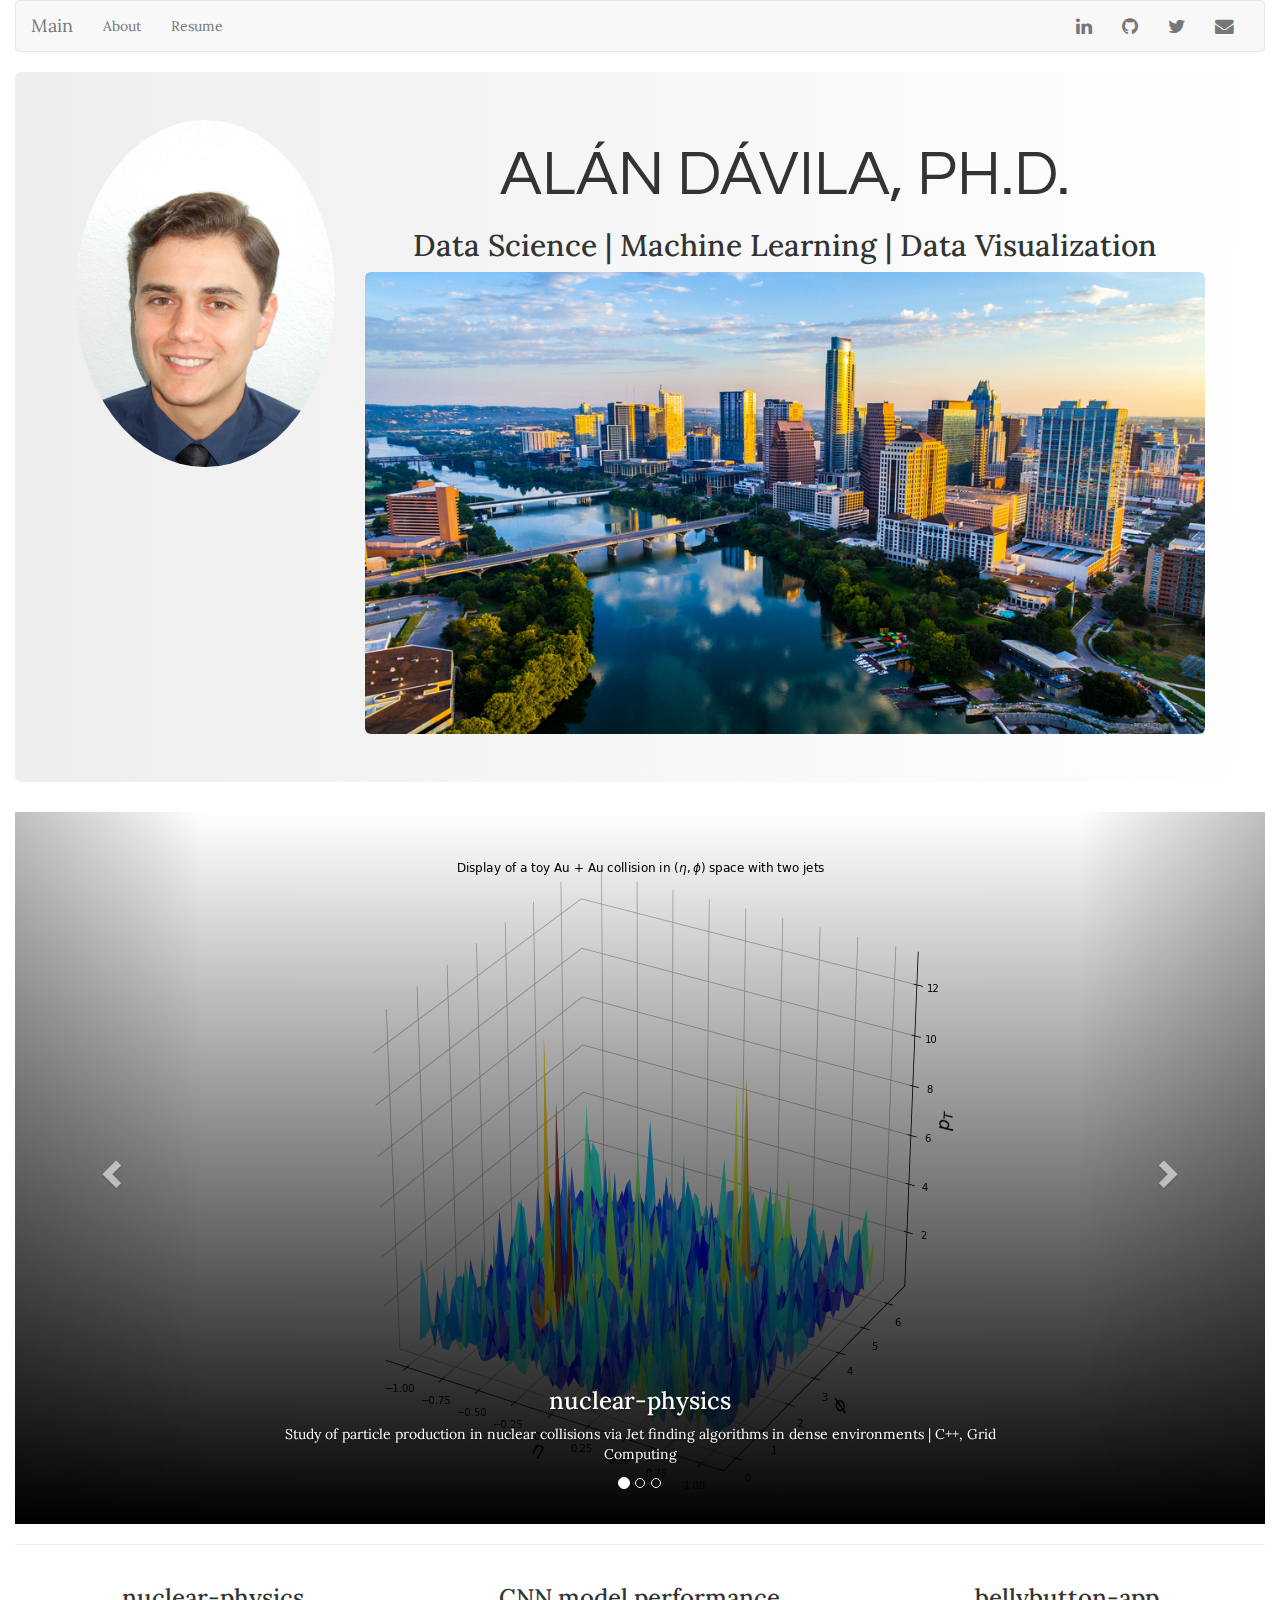
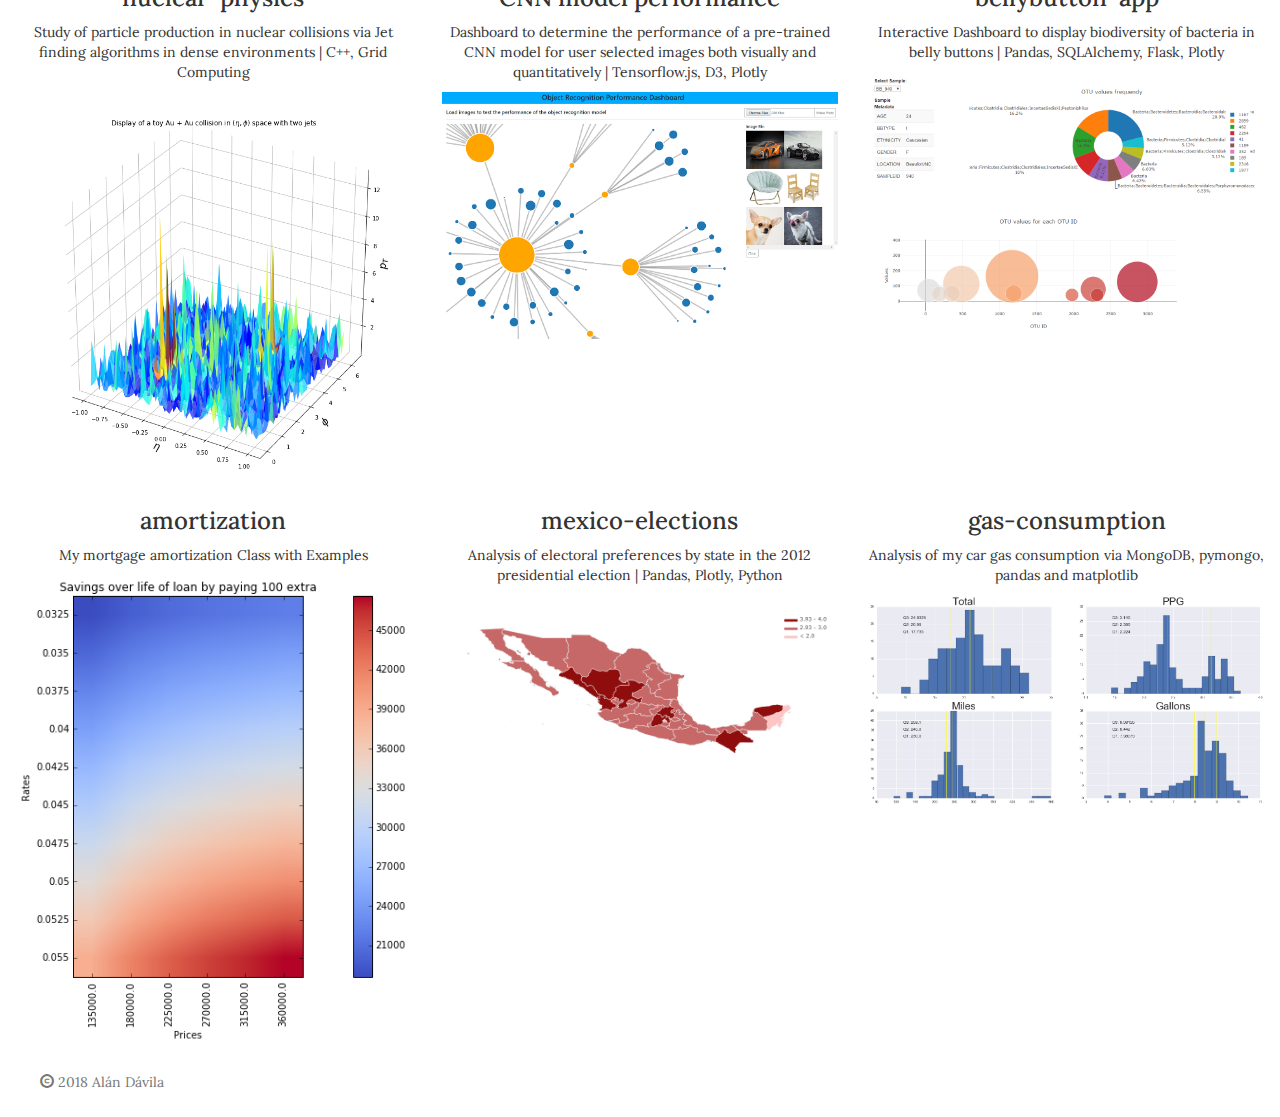
<file: index.html>
<!DOCTYPE HTML>
<html lang="en">
  <head>
    <meta name="viewport" content="width=device-width, initial-scale=1">
    <meta charset="utf-8">
    <meta http-equiv="X-UA-Compatible" content="IE=edge">
    <title>Al&aacuten D&aacutevila's Portfolio</title>
    <!--bootstrap framework-->
    <link rel="stylesheet" href="css/bootstrap.min.css">
    <!--social media fonts-->
    <link rel="stylesheet" href="css/font-awesome.min.css">
    <!--Google font style from https://fonts.google.com/-->
    <link href="https://fonts.googleapis.com/css?family=Lora" rel="stylesheet">
    <link href="https://fonts.googleapis.com/css?family=Questrial" rel="stylesheet">
    <!--My local css file-->
    <link href="css/style.css" rel="stylesheet" >
    <!--Multi browser support-->
    <link rel="stylesheet" src="//normalize-css.googlecode.com/svn/trunk/normalize.css">
    <!-- jQuery (necessary for Bootstrap's JavaScript plugins) -->
    <script src="js/jquery-3.2.1.min.js"></script>
    <!--script src="https://ajax.googleapis.com/ajax/libs/jquery/1.12.4/jquery.min.js"></script-->
    <script src="js/bootstrap.min.js"></script>
  </head>
  <body>
    <div class="container-fluid">
      <div class="row">
        <div class="col-sm-12 col-xs-12">
          <!--menu of page-->
          <div id="menu"></div>
          <script>
            $(function () {
              $("#menu").load("menu.html");
            });
          </script>
        </div>
      </div>
      <!--jumbotron-->
      <div class="row">
        <div class="col-md-12">
          <div class="jumbotron jumbotron_main">
            <div class="row">
              <div class="col-xs-3">
                <img class="img-responsive img_main img-circle" src="img/me.JPG" alt="me">
              </div>
              <div class="col-xs-9">
                <h1 class="text-center title_main">
                  Al&aacute;n D&aacute;vila, Ph.D.
                </h1>
                <h2 class="text-center">
                  Data Science | Machine Learning | Data Visualization
                </h2>
                <img class="img-responsive img_main img-rounded" src="img/Austin_Skyline_day.jpg" alt="Austin">
              </div>
            </div>
          </div>
        </div>
      </div>
      <!--Carousel-->
      <div class="row">
        <div class="col-sm-12 ">
          <div id="main-carousel" class="carousel slide" data-ride="carousel">
            <!-- Indicators -->
            <ol class="carousel-indicators">
              <li data-target="#main-carousel" data-slide-to="0" class="active"></li>
              <li data-target="#main-carousel" data-slide-to="1"></li>
              <li data-target="#main-carousel" data-slide-to="2"></li>
            </ol>

            <!-- Wrapper for slides -->
            <div class="carousel-inner" role="listbox">
              <div class="item active">
                <a href="https://alandavila.github.io/nuclear-physics/" >
                  <div class="gradient_img"-->
                    <img class="img-responsive img_main " src="img/jets.png" alt="Jets">
                  </div>
                </a>
                <div class="carousel-caption">
                  <h3>nuclear-physics</h3>
                  <p>Study of particle production in nuclear collisions via Jet finding algorithms in dense environments | C++, Grid Computing</p>
                </div>
              </div>
              <div class="item">
                <a href="https://orpd.herokuapp.com">
                  <div class="gradient_img">
                    <img class="img-responsive img_main " src="img/Dashboard.PNG" alt="CNN performance Dashboard">
                  </div>
                </a>
                <div class="carousel-caption">
                  <h3>CNN model performance</h3>
                  <p>Dashboard to determine the performance of a pre-trained CNN model for user selected images both visually and quantitatively | Tensorflow.js, D3, Plotly</p>
                </div>
              </div>
              <div class="item">
                <a href="https://bellybutton-app.herokuapp.com">
                  <div class="gradient_img">
                    <img class="img-responsive img_main " src="img/dashboard_view.PNG" alt="belly-button">
                  </div>
                </a>
                <div class="carousel-caption">
                  <h3>bellybutton-app</h3>
                  <p>Interactive Dashboard to display biodiversity of bacteria in belly buttons | Pandas, SQLAlchemy, Flask, Plotly</p>
                </div>
              </div>
            </div>

            <!-- Controls -->
            <a class="left carousel-control" href="#main-carousel" role="button" data-slide="prev">
              <span class="glyphicon glyphicon-chevron-left" aria-hidden="true"></span>
              <span class="sr-only">Previous</span>
            </a>
            <a class="right carousel-control" href="#main-carousel" role="button" data-slide="next">
              <span class="glyphicon glyphicon-chevron-right" aria-hidden="true"></span>
              <span class="sr-only">Next</span>
            </a>
          </div>
        </div>
      </div>
      <!--spacer with a line-->
      <div class="row">
        <div class="col-md-12">
          <hr>
        </div>
      </div>
      <!--projects grid-->
      <div class="row row_top">
        <div class="col-md-4 col-xs-12">
          <h3 class="text-center">nuclear-physics</h3>
          <p class="text-center">Study of particle production in nuclear collisions via Jet finding algorithms in dense environments | C++, Grid Computing</p>
          <a href="https://alandavila.github.io/nuclear-physics/">
            <img class="img-responsive img_main" src="img/jets.png" alt="jets">
          </a>
        </div>
        <div class="col-md-4 col-xs-12">
          <h3 class="text-center">CNN model performance</h3>
          <p class="text-center">Dashboard to determine the performance of a pre-trained CNN model for user selected images both visually and quantitatively | Tensorflow.js, D3, Plotly</p>
          <a href="https://orpd.herokuapp.com">
            <img class="img-responsive img_main" src="img/Dashboard.PNG" alt="object recognition performance dashboard">
          </a>
        </div>
        <div class="col-md-4 col-xs-12">
          <h3 class="text-center">bellybutton-app</h3>
          <p class="text-center">Interactive Dashboard to display biodiversity of bacteria in belly buttons | Pandas, SQLAlchemy, Flask, Plotly</p>
          <a href="https://bellybutton-app.herokuapp.com">
            <img class="img-responsive img_main" src="img/dashboard_view.PNG" alt="belly-button">
          </a>
        </div>
      </div>
      <div class="row row_top">
        <div class="col-md-4 col-xs-12">
          <h3 class="text-center">amortization</h3>
          <p class="text-center">My mortgage amortization Class with Examples</p>
          <a href="https://github.com/alandavila/amortization">
            <img class="img-responsive img_main" src="img/savings_rate_loan.png" alt="savings">
          </a>
        </div>
        <div class="col-md-4 col-xs-12">
          <h3 class="text-center">mexico-elections</h3>
          <p class="text-center">Analysis of electoral preferences by state in the 2012 presidential election | Pandas, Plotly, Python</p>
          <a href="https://alandavila.github.io/mexico-elections">
            <img class="img-responsive img_main" src="img/PRI.png" alt="PRI">
          </a>
        </div>
        <div class="col-md-4 col-xs-12">
          <h3 class="text-center">gas-consumption</h3>
          <p class="text-center">Analysis of my car gas consumption via MongoDB, pymongo, pandas and matplotlib</p>
          <a href="https://github.com/alandavila/gas-consumption">
            <img class="img-responsive img_main" src="img/records_distributions.png" alt="gas records">
          </a>
        </div>
      </div>
      <div class="row">
        <div id="footer"></div>
          <script>
            $(function(){
              $("#footer").load("footer.html");
            });
          </script>
      </div>
    </div>
    <!-- jQuery (necessary for Bootstrap's JavaScript plugins) -->
    <script src="js/jquery-3.2.1.min.js"></script>
    <!--script src="https://ajax.googleapis.com/ajax/libs/jquery/1.12.4/jquery.min.js"></script-->
    <script src="js/bootstrap.min.js"></script>
  </body>
</html>
</file>
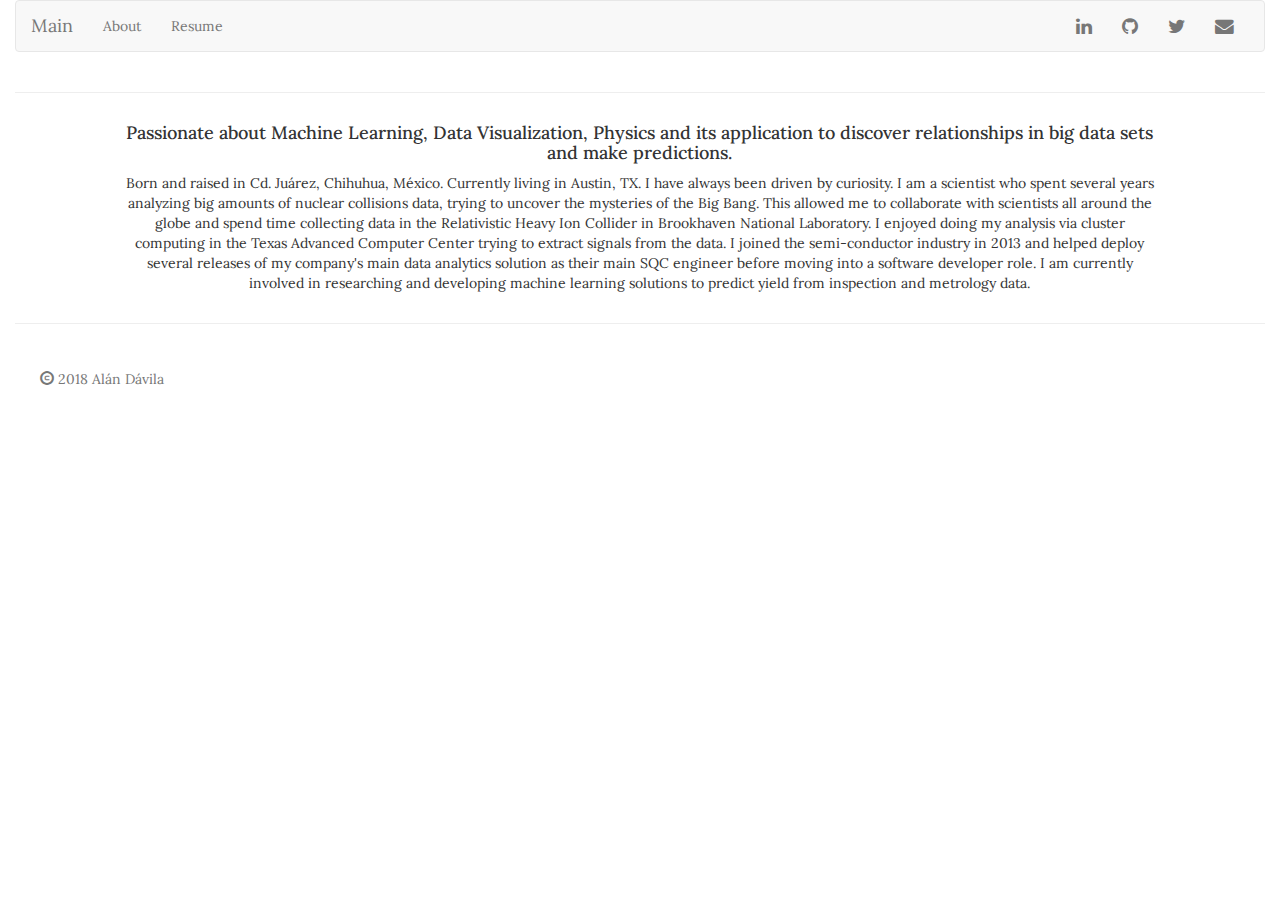
<file: about.html>
<!DOCTYPE HTML>
<html lang="en">
  <head>
    <meta name="viewport" content="width=device-width, initial-scale=1">
    <meta charset="utf-8">
    <meta http-equiv="X-UA-Compatible" content="IE=edge">
    <title>Al&aacuten D&aacutevila's Portfolio</title>
    <!--bootstrap framework-->
    <link rel="stylesheet" href="css/bootstrap.min.css">
    <!--social media fonts-->
    <link rel="stylesheet" href="css/font-awesome.min.css">
    <!--Google font style from https://fonts.google.com/-->
    <link href="https://fonts.googleapis.com/css?family=Lora" rel="stylesheet">
    <link href="https://fonts.googleapis.com/css?family=Questrial" rel="stylesheet">
    <!--My local css file-->
    <link href="css/style.css" rel="stylesheet" >
    <!--Multi browser support-->
    <link rel="stylesheet" src="//normalize-css.googlecode.com/svn/trunk/normalize.css">
    <!-- jQuery (necessary for Bootstrap's JavaScript plugins) -->
    <script src="js/jquery-3.2.1.min.js"></script>
    <!--script src="https://ajax.googleapis.com/ajax/libs/jquery/1.12.4/jquery.min.js"></script-->
    <script src="js/bootstrap.min.js"></script>
  </head>
  <body>
    <div class="container-fluid">
      <div class="row">
        <div class="col-sm-12 col-xs-12">
          <!--menu of page-->
          <div id="menu"></div>
          <script>
            $(function () {
              $("#menu").load("menu.html");
            });
          </script>
        </div>
      </div>
      <!--spacer with a line-->
      <div class="row">
        <div class="col-md-12">
          <hr>
        </div>
      </div>
      <!--projects grid-->
      <div class="row row_top">
        <div class="col-xs-12 col-sm-offset-1 col-sm-10" >
          <h4 class="text-center">
            Passionate about Machine Learning, Data Visualization, Physics and its application to discover relationships in big data sets and make predictions.
          </h4>
          <p class="text-center">
            Born and raised in Cd. Ju&aacuterez, Chihuhua, M&eacutexico. Currently living in Austin, TX. I have always been driven by curiosity.
            I am a scientist who spent several years analyzing big amounts of nuclear collisions data, trying to uncover the mysteries of the Big Bang.
            This allowed me to collaborate with scientists all around the globe and spend time collecting data in the Relativistic  Heavy Ion Collider in Brookhaven National Laboratory.
            I enjoyed doing my analysis via cluster computing in the Texas Advanced Computer Center trying to extract signals from the data.
            I joined the semi-conductor industry in 2013 and helped deploy several releases of my company's main data analytics solution as their main SQC engineer before moving into a software developer role.
            I am currently involved in researching and developing machine learning solutions to predict yield from inspection and metrology data.
          </p>
          <p class="text-center">
            <!--I am pursuing opportunities as a data scientist where I can build applications that make use of Machine Learning algorithms to solve challenging problems in the retail or health services sector.-->
            <!--I am pursuing opportunities where I can apply my scientific training/background
            to drive the development of quality applications from proof of concept to final product./-->
          </p>
        </div>
      </div>
      <!--spacer with a line-->
      <div class="row">
        <div class="col-md-12">
          <hr>
        </div>
      </div>

      <div class="row">
        <div id="footer"></div>
          <script>
            $(function(){
              $("#footer").load("footer.html");
            });
          </script>
      </div>
    </div>
  </body>
</html>
</file>
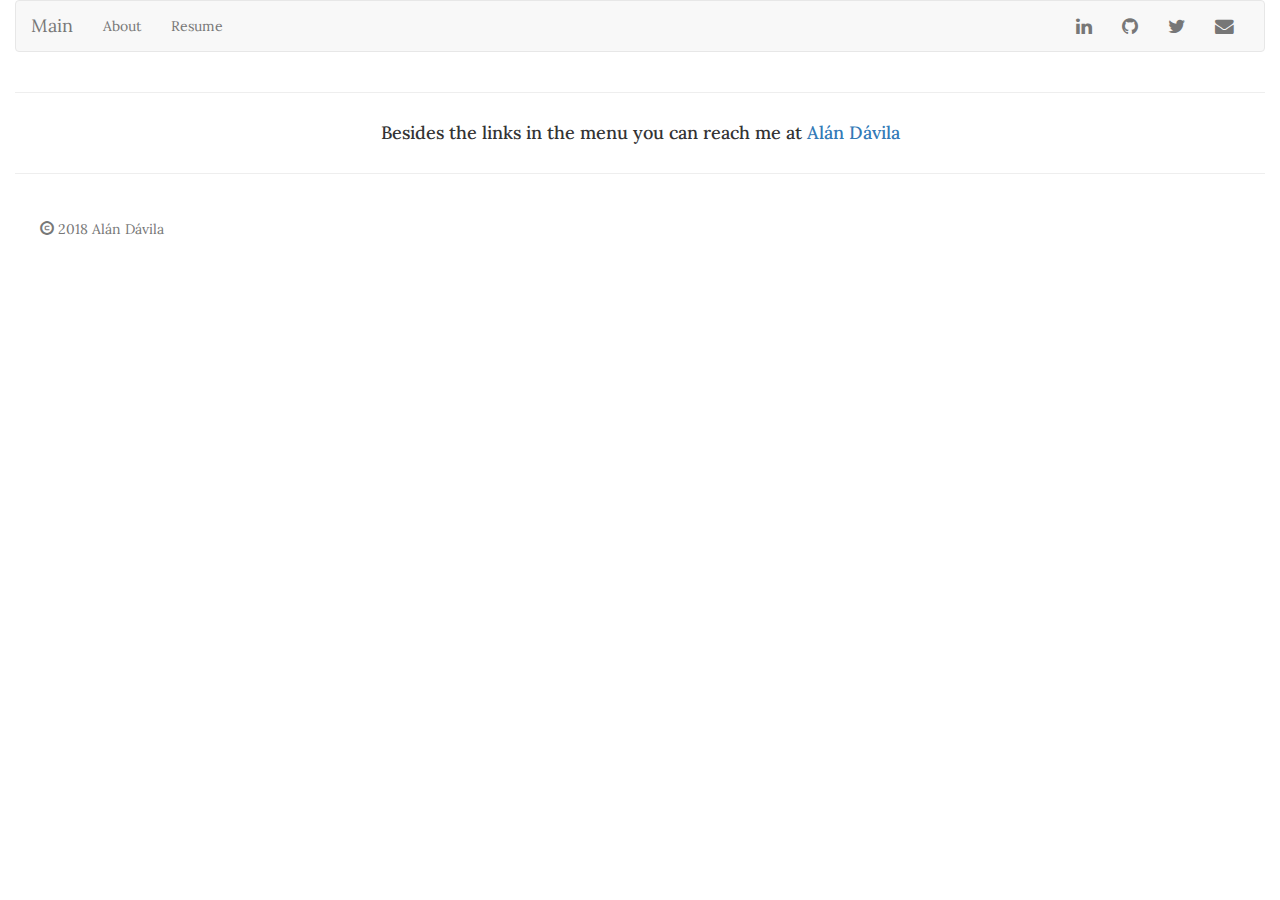
<file: contact.html>
<!DOCTYPE HTML>
<html lang="en">
  <head>
    <meta name="viewport" content="width=device-width, initial-scale=1">
    <meta charset="utf-8">
    <meta http-equiv="X-UA-Compatible" content="IE=edge">
    <title>Al&aacuten D&aacutevila's Portfolio</title>
    <!--bootstrap framework-->
    <link rel="stylesheet" href="css/bootstrap.min.css">
    <!--social media fonts-->
    <link rel="stylesheet" href="css/font-awesome.min.css">
    <!--Google font style from https://fonts.google.com/-->
    <link href="https://fonts.googleapis.com/css?family=Lora" rel="stylesheet">
    <link href="https://fonts.googleapis.com/css?family=Questrial" rel="stylesheet">
    <!--My local css file-->
    <link href="css/style.css" rel="stylesheet" >
    <!--Multi browser support-->
    <link rel="stylesheet" src="//normalize-css.googlecode.com/svn/trunk/normalize.css">
    <!-- jQuery (necessary for Bootstrap's JavaScript plugins) -->
    <script src="js/jquery-3.2.1.min.js"></script>
    <!--script src="https://ajax.googleapis.com/ajax/libs/jquery/1.12.4/jquery.min.js"></script-->
    <script src="js/bootstrap.min.js"></script>
  </head>
  <body>
    <div class="container-fluid">
      <div class="row">
        <div class="col-sm-12 col-xs-12">
          <!--menu of page-->
          <div id="menu"></div>
          <script>
            $(function () {
              $("#menu").load("menu.html");
            });
          </script>
        </div>
      </div>
      <!--spacer with a line-->
      <div class="row">
        <div class="col-md-12">
          <hr>
        </div>
      </div>
      <!--projects grid-->
      <div class="row row_top">
        <div class="col-xs-12">
          <h4 class="text-center">
            Besides the links in the menu you can reach me at
            <a href="mailto:alandavila@gmail.com">Al&aacuten D&aacutevila</a>
          </h4>
        </div>
      </div>
      <!--spacer with a line-->
      <div class="row">
        <div class="col-md-12">
          <hr>
        </div>
      </div>

      <div class="row">
        <div id="footer"></div>
          <script>
            $(function(){
              $("#footer").load("footer.html");
            });
          </script>
      </div>
    </div>
  </body>
</html>
</file>
<file: css/style.css>
/*For design purposes only*/
/** {
  border: 1px solid red !important;
}*/

* {
  -webkit-box-sizing: border-box;
  -moz-box-sizing: border-box;
  -ms-box-sizing: border-box;
  box-sizing: border-box;
}
body {
  font-family: 'Lora', serif;
}

header {
  padding: 25px;

}

footer {
  padding: 25px;

}

.img_main {
  margin: auto;
}

.jumbotron_main {
  background-image: linear-gradient(90deg, #eee, #fff);
}

.text-thin {
  font-weight: 100;
}

.title_main {
  font-family: 'Questrial', sans-serif;
  text-transform: uppercase;
}

.row_bottom {
    font-size: 0;
}
.row_bottom > * {
    float: none;
    display: inline-block;
    font-size: 14px;
}
.row_bottom > *:last-child {
    vertical-align: bottom;
}

.row_top > * {
    vertical-align: top;
}
.gradient_img{
  position:relative;
  /*display:inline-block;*/
}
.gradient_img:after{
  content:'';
  position:absolute;
  left:0; top:0;
  width:100%; height:100%;
  display:inline-block;
  background: linear-gradient(to bottom, rgba(255,255,255,0) 0%,rgb(0, 0, 0) 100%)
}

.gradient_img img {
  width: auto;

}
.carousel-caption h3 {
  color: white;
  text-shadow: black;
  /*background-color: #f2f2f2;*/
}
.carousel-caption p {
  color: white;
  text-shadow: black;
  /*background-color: #f2f2f2;*/
}
/*
.row {
  width: 100%;
  display: flex;
  flex-wrap: wrap;
}*/
/*
@media only screen and (max-width: 600px){
  .col-4 {
    background-color: blue;
  }
  p {
    display: none;
  }
}
*/
</file>
